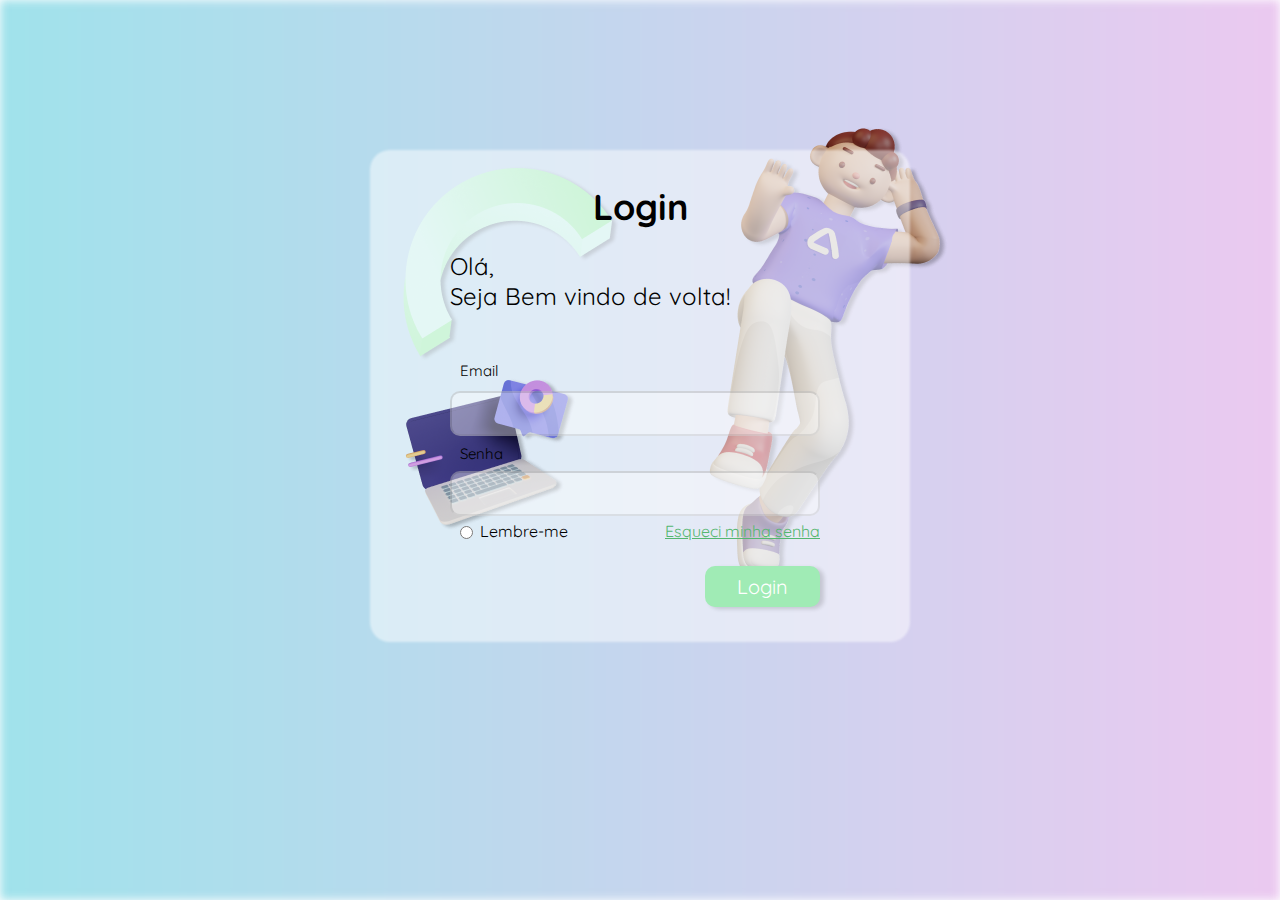
<file: index.html>
<!DOCTYPE html>
<html lang="pt-br">
<head>
    <meta charset="UTF-8">
    <meta http-equiv="X-UA-Compatible" content="IE=edge">
    <meta name="viewport" content="width=device-width, initial-scale=1.0">
    <link rel="stylesheet" href="./style.css">
    <title>Login</title>
</head>
<body>
    <div class="bg-ini"></div>
</body>
<section>
    <div class="container">
        <div class="content"></div>
        <h3 class="title">Login</h3>
        <h4 class="subtitle">Olá,<br> Seja Bem vindo de volta!</h4>
        <img src="./src/boy-login.png" alt="boy-illustration" class="boy">
        <img src="./src/Circle.png" alt="circle-illustration" class="circle">
        <img src="./src/notbook.png" alt="notbook/laptop" class="laptop">
        <div class="form">
            <form action="login">
                <label for="User" class="label-email">Email</label>
                <input type="text" id="User" name="email" class="input-email">
                <label for="Password" class="label-password">Senha</label>
                <input type="password" id="Password" name="password" class="input-password">
                <label for="chack" class="remember-text">Lembre-me</label>
                <input type="radio" id="chack" class="remember-box">
            </form>
            <a href="html/cadastro.html" class="forgot">Esqueci minha senha</a>
            <button class="btn-login">Login</button>
        </div>
    </div>
</section>
</html>
</file>
<file: style.css>
@import url("https://fonts.googleapis.com/css2?family=Quicksand:wght@300;400;500;600;700&display=swap");

* {
  margin: 0px;
  padding: 0px;
}

.bg-ini {
  position: absolute;
  width: 100%;
  height: 100vh;
  background: rgb(160, 226, 235);
  background: linear-gradient(
    90deg,
    rgba(160, 226, 235, 1) 0%,
    rgba(235, 201, 240, 1) 100%
  );
  filter: blur(5px);
  z-index: 0;
}

.container {
  display: flex;
  flex-direction: row;
  flex-wrap: wrap;
  justify-content: center;
  align-items: center;
}

.content {
  margin-top: 150px;
  z-index: 20;

  background-color: white;
  filter: blur(1px);
  border-radius: 20px;
  opacity: 50%;
  width: 540px;
  height: 492px;
}

.boy {
  position: absolute;
  margin-left: 298px;
  margin-top: 60px;
  transform: rotate(-26.48);
  animation: go-back 3s infinite;
}

.circle {
  position: absolute;
  margin-left: -298px;
  margin-top: -140px;
  animation: cicle 3s infinite;
}

.laptop {
  position: absolute;
  margin-left: -298px;
  margin-top: 250px;
  z-index: 50;
  animation: laptop 3s infinite;
}

.title {
  margin-top: -230px;
  position: absolute;
  font-family: "Quicksand", sans-serif;
  color: black;
  font-size: 36px;
  font-weight: bold;
  z-index: 50;
}
.subtitle {
  margin-top: -80px;
  margin-left: -100px;
  position: absolute;
  font-family: "Quicksand", sans-serif;
  color: black;
  font-size: 24px;
  font-weight: normal;
  z-index: 50;
}

.label-email {
  position: absolute;
  font-family: "Quicksand", sans-serif;
  color: black;
  font-size: 15px;
  font-weight: normal;
  margin-top: 40px;
  margin-left: -450px;

  z-index: 50;
}

.input-email {
  position: absolute;
  width: 356px;
  height: 41px;
  border-radius: 10px;
  margin-top: 70px;
  margin-left: -460px;
  padding-left: 10px;
  outline: none;
  background-color: rgba(255, 255, 255, 0.39);
  border-color: rgba(0, 0, 0, 0.13);

  font-family: "Quicksand", sans-serif;

  z-index: 50;
}

.label-password {
  position: absolute;
  font-family: "Quicksand", sans-serif;
  color: black;
  font-size: 15px;
  font-weight: normal;
  margin-top: 123px;
  margin-left: -450px;

  z-index: 50;
}

.input-password {
  position: absolute;
  width: 356px;
  height: 41px;
  border-radius: 10px;
  margin-top: 150px;
  margin-left: -460px;
  padding-left: 10px;
  outline: none;
  background-color: rgba(255, 255, 255, 0.39);
  border-color: rgba(0, 0, 0, 0.13);

  font-family: "Quicksand", sans-serif;

  z-index: 50;
}

.remember-text {
  position: absolute;

  margin-left: -430px;
  margin-top: 200px;

  font-family: "Quicksand", sans-serif;
  font-weight: normal;

  z-index: 40;
}

.remember-box {
  position: absolute;

  margin-left: -450px;
  margin-top: 205px;

  z-index: 40;
}

.btn-login {
  position: absolute;

  width: 115px;
  height: 41px;
  border-radius: 10px;
  background-color: #a0ebb5;
  border: none;

  margin-left: -205px;
  margin-top: 245px;

  color: white;
  font-family: "Quicksand", sans-serif;
  font-size: 20px;
  font-weight: normal;
  box-shadow: 4px 2px 4px rgba(0, 0, 0, 0.15);

  z-index: 40;
}

.btn-login:hover {
  cursor: pointer;
  background-color: #88ffa9;
}

.forgot {
  position: absolute;

  margin-left: -245px;
  margin-top: 200px;

  font-family: "Quicksand", sans-serif;
  color: #54b770;
  text-decoration: underline;

  z-index: 40;
}
@keyframes go-back {
  0% {
    transform: translateY(0px);
  }
  50% {
    transform: translateY(30px);
  }
  100% {
    transform: translateY(0px);
  }
}

@keyframes laptop {
  0% {
    transform: translateY(0px);
  }
  50% {
    transform: translateY(20px);
  }
  100% {
    transform: translateY(0px);
  }
}

@keyframes cicle {
  0% {
    transform: translateX(0px);
  }
  50% {
    transform: translateX(20px);
  }
  100% {
    transform: translateX(0px);
  }
}
</file>
